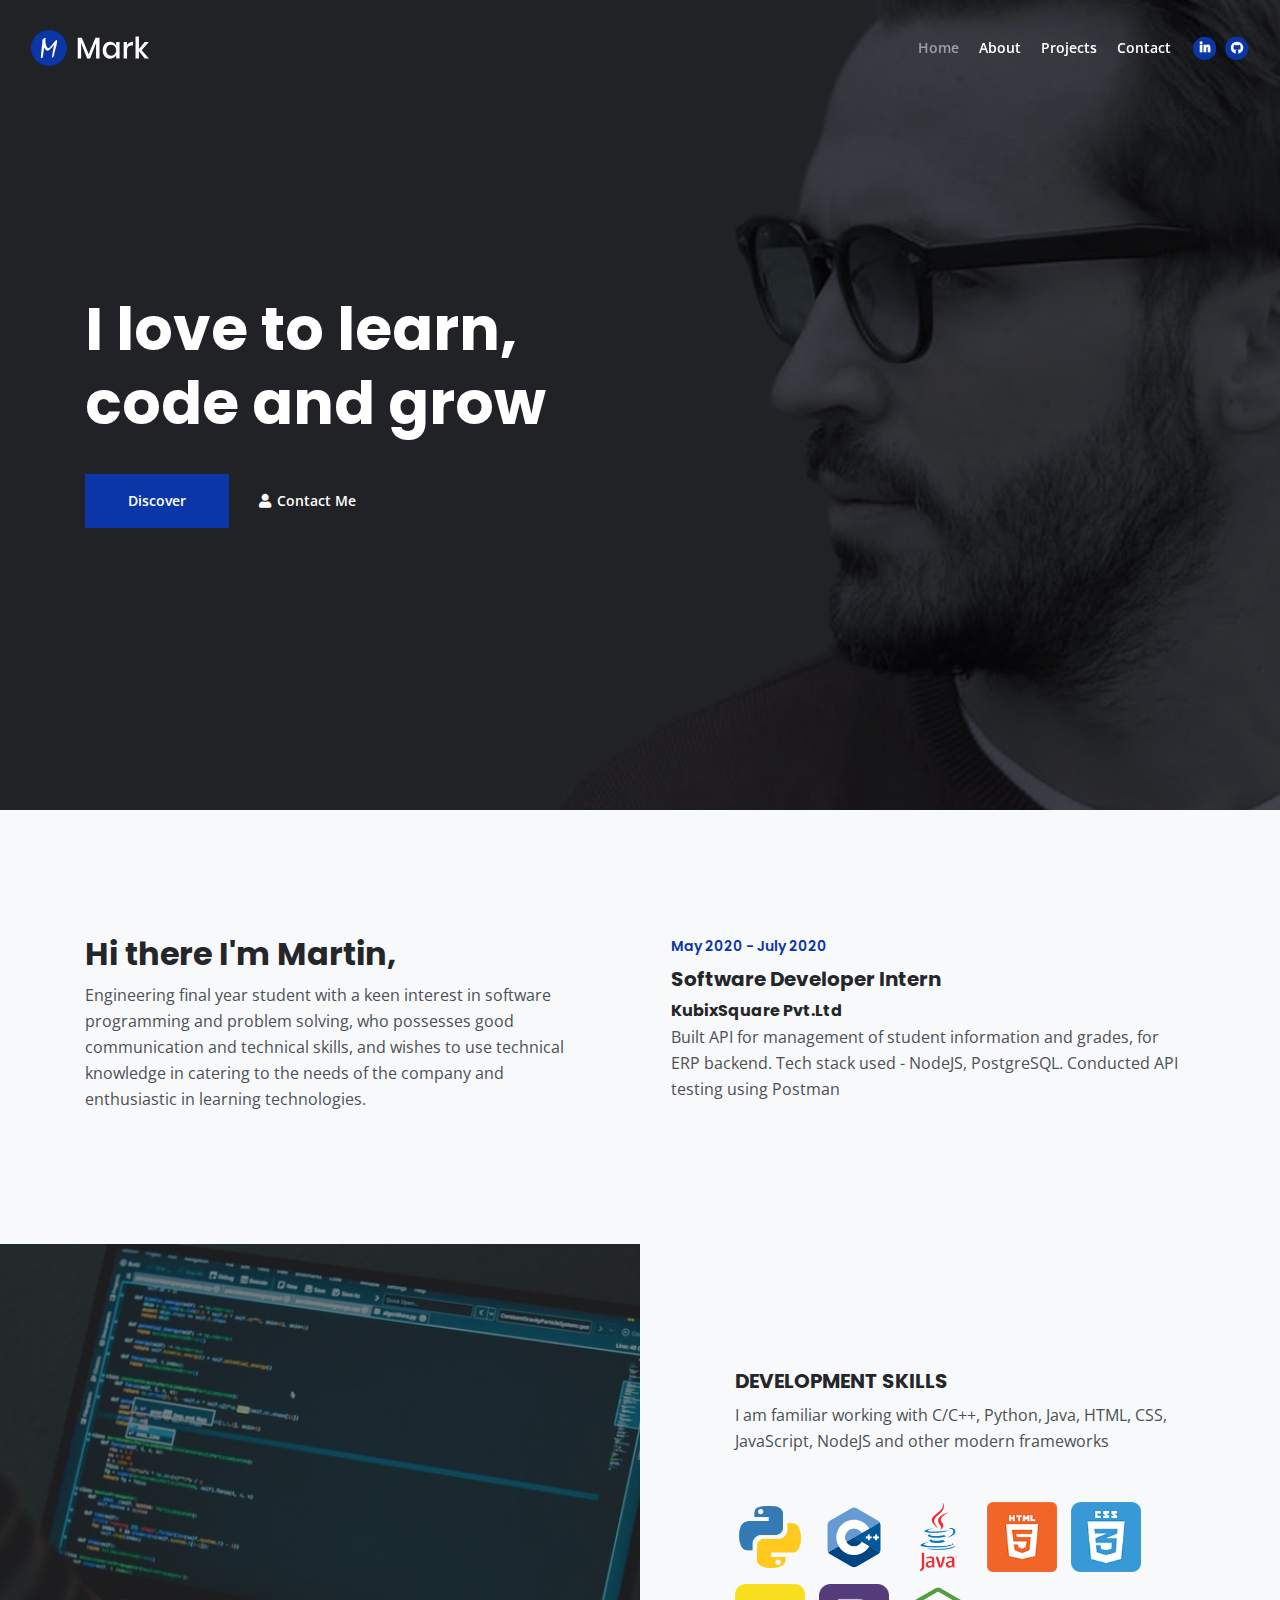
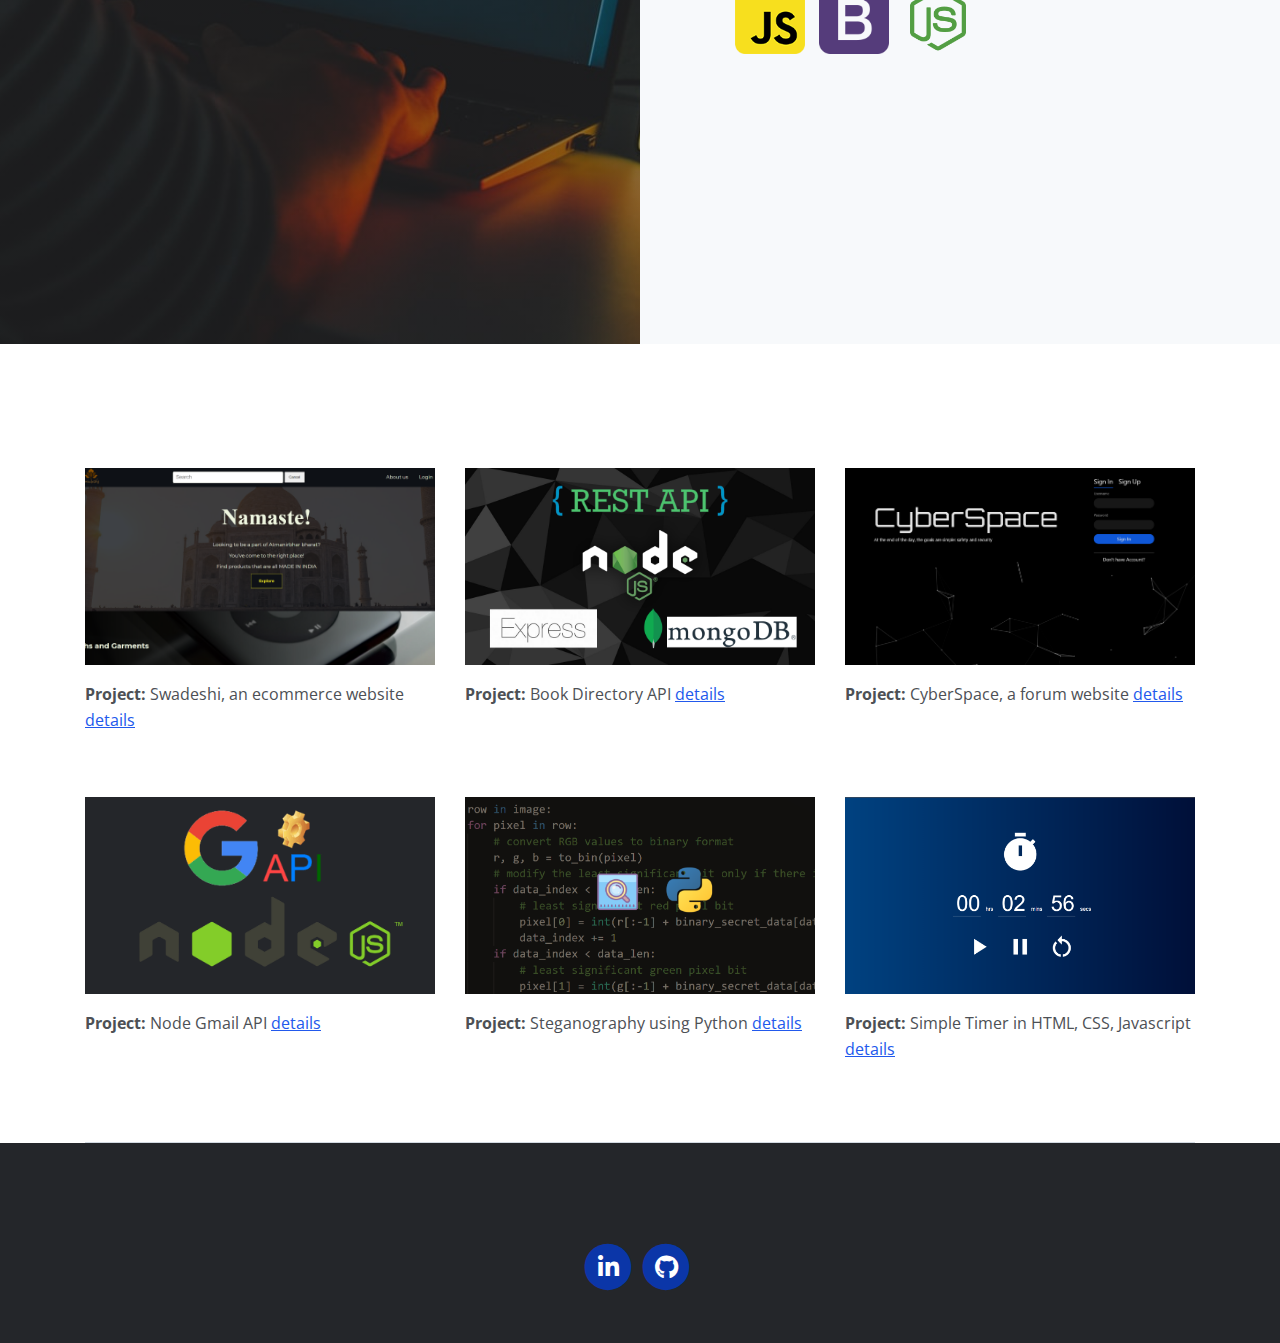
<file: index.html>
<!DOCTYPE html>
<html lang="en">
<head>
    <meta charset="utf-8">
    <meta name="viewport" content="width=device-width, initial-scale=1, shrink-to-fit=no">
    
    <!-- SEO Meta Tags -->
    <meta name="description" content="Your description">
    <meta name="author" content="Your name">

    <!-- OG Meta Tags to improve the way the post looks when you share the page on Facebook, Twitter, LinkedIn -->
	<meta property="og:site_name" content="" /> <!-- website name -->
	<meta property="og:site" content="" /> <!-- website link -->
	<meta property="og:title" content=""/> <!-- title shown in the actual shared post -->
	<meta property="og:description" content="" /> <!-- description shown in the actual shared post -->
	<meta property="og:image" content="" /> <!-- image link, make sure it's jpg -->
	<meta property="og:url" content="" /> <!-- where do you want your post to link to -->
	<meta name="twitter:card" content="summary_large_image"> <!-- to have large image post format in Twitter -->

    <!-- Webpage Title -->
    <title>Mark Webpage Title</title>
    
    <!-- Styles -->
    <link rel="preconnect" href="https://fonts.gstatic.com">
    <link href="https://fonts.googleapis.com/css2?family=Open+Sans:ital,wght@0,400;0,600;0,700;1,400&family=Poppins:wght@600&display=swap" rel="stylesheet">
    <link href="css/bootstrap.css" rel="stylesheet">
    <link href="css/fontawesome-all.css" rel="stylesheet">
	<link href="css/styles.css" rel="stylesheet">
	
	<!-- Favicon  -->
    <link rel="icon" href="images/favicon.png">
</head>
<body data-spy="scroll" data-target=".fixed-top">
    
    <!-- Navigation -->
    <nav class="navbar navbar-expand-lg fixed-top navbar-dark">
        <div class="container">
            
            <!-- Image Logo -->
            <a class="navbar-brand logo-image" href="index.html"><img src="images/logo.svg" alt="alternative"></a>  

            <!-- Text Logo - Use this if you don't have a graphic logo -->
            <!-- <a class="navbar-brand logo-text page-scroll" href="index.html">Mark</a> -->

            <button class="navbar-toggler p-0 border-0" type="button" data-toggle="offcanvas">
                <span class="navbar-toggler-icon"></span>
            </button>

            <div class="navbar-collapse offcanvas-collapse" id="navbarsExampleDefault">
                <ul class="navbar-nav ml-auto">
                    <li class="nav-item">
                        <a class="nav-link page-scroll" href="#header">Home <span class="sr-only">(current)</span></a>
                    </li>
                    <li class="nav-item">
                        <a class="nav-link page-scroll" href="#about">About</a>
                    </li>
                    <li class="nav-item">
                        <a class="nav-link page-scroll" href="#project">Projects</a>
                    </li>
                    <!-- <li class="nav-item dropdown">
                        <a class="nav-link dropdown-toggle" href="#" id="dropdown01" data-toggle="dropdown" aria-haspopup="true" aria-expanded="false">Drop</a>
                        <div class="dropdown-menu" aria-labelledby="dropdown01">
                            <a class="dropdown-item page-scroll" href="project.html">Project Details</a>
                            <div class="dropdown-divider"></div>
                            <a class="dropdown-item page-scroll" href="terms.html">Terms Conditions</a>
                            <div class="dropdown-divider"></div>
                            <a class="dropdown-item page-scroll" href="privacy.html">Privacy Policy</a>
                        </div>
                    </li> -->
                    <li class="nav-item">
                        <a class="nav-link page-scroll" href="#contact">Contact</a>
                    </li>
                </ul>
                <span class="nav-item social-icons">
                    <span class="fa-stack">
                        <a href="https://linkedin.com/in/martin-devasia-6228a41a3">
                            <i class="fas fa-circle fa-stack-2x"></i>
                            <i class="fab fa-linkedin-in fa-stack-1x"></i>
                        </a>
                    </span>
                    <span class="fa-stack">
                        <a href="https://github.com/mARTin-369">
                            <i class="fas fa-circle fa-stack-2x"></i>
                            <i class="fab fa-github fa-stack-1x"></i>
                        </a>
                    </span>
                </span>
            </div> <!-- end of navbar-collapse -->
        </div> <!-- end of container -->
    </nav> <!-- end of navbar -->
    <!-- end of navigation -->


    <!-- Header -->
    <header id="header" class="header">
        <div class="container">
            <div class="row">
                <div class="col-lg-6">
                    <div class="text-container">
                        <h1 class="h1-large">I love to learn, code and grow</h1>
                        <a class="btn-solid-lg page-scroll" href="#about">Discover</a>
                        <a class="btn-outline-lg page-scroll" href="#contact"><i class="fas fa-user"></i>Contact Me</a>
                    </div> <!-- end of text-container -->
                </div> <!-- end of col -->
            </div> <!-- end of row -->
        </div> <!-- end of container -->
    </header> <!-- end of header -->
    <!-- end of header -->


    <!-- About-->
    <div id="about" class="basic-1 bg-gray">
        <div class="container">
            <div class="row">
                <div class="col-lg-6">
                    <div class="text-container first">
                        <h2>Hi there I'm Martin,</h2>
                        <p>Engineering final year student with a keen interest in software programming and problem solving, who possesses good communication and technical skills, and wishes to use technical knowledge in catering to the needs of the company and enthusiastic in learning technologies.</p>
                    </div> <!-- end of text-container -->
                </div> <!-- end of col -->
                <div class="col-lg-6">
                    <div class="text-container second">
                        <div class="time">May 2020 - July 2020</div>
                        <h5>Software Developer Intern</h5>
                        <h6>KubixSquare Pvt.Ltd</h6>
                        <p>Built API for management of student information and grades, for ERP backend. Tech stack used - NodeJS, PostgreSQL. Conducted API testing using Postman</p>
                        <!-- <div class="time">2018 - 2019</div>
                        <h6>Lead Web Developer</h6>
                        <p>Beautiful project for a major digital agency</p> -->
                    </div> <!-- end of text-container -->
                </div> <!-- end of col -->
                
                <!-- <div class="col-lg-4">
                    <div class="text-container third">
                        <div class="time">2017 - 2018</div>
                        <h6>Senior Web Designer</h6>
                        <p>Inhouse web designer for ecommerce firm</p>
                        <div class="time">2016 - 2017</div>
                        <h6>Junior Web Designer</h6>
                        <p>Junior web designer for small web agency</p> -->
                    <!-- </div>  -->
                    <!-- end of text-container -->
                <!-- </div>  -->
                <!-- end of col -->

            </div> <!-- end of row -->
        </div> <!-- end of container -->
    </div> <!-- end of basic-1 -->
    <!-- end of about -->

    <!-- Details -->
	<div class="split">
		<div class="area-1">
		</div><!-- end of area-1 on same line and no space between comments to eliminate margin white space --><div class="area-2 bg-gray">
            <div class="container">    
                <div class="row">
                    <div class="col-lg-12">     
                        
                        <!-- Text Container -->
                        <div class="text-container">
                            <h5>DEVELOPMENT SKILLS</h5>
                            <p>I am familiar working with C/C++, Python, Java, HTML, CSS, JavaScript, NodeJS and other modern frameworks</p>
                            
                            <div class="icons-container">
                                <img src="images/details-icon-python.png" alt="alternative">
                                <img src="images/details-icon-cpp.png" alt="alternative">
                                <img src="images/details-icon-java.png" alt="alternative">
                                <img src="images/details-icon-html.png" alt="alternative">
                                <img src="images/details-icon-css.png" alt="alternative">
                                <img src="images/details-icon-javascript.png" alt="alternative">
                                <img src="images/details-icon-bootstrap.png" alt="alternative">
                                <img src="images/details-icon-node.png" alt="alternative">
                            </div> <!-- end of icons-container -->
                        </div> <!-- end of text-container -->
                        <!-- end of text container -->

                    </div> <!-- end of col -->
                </div> <!-- end of row -->
            </div> <!-- end of container -->
		</div> <!-- end of area-2 -->
    </div> <!-- end of split -->
    <!-- end of details -->

    <!-- Projects -->
    <div class="basic-3" id="project">
        <div class="container">
            <div class="row">
                <div class="col-lg-4">
                    <div class="text-container">
                        <div class="image-container">
                            <a href="project.html?project=swadeshi">
                                <img class="img-fluid" src="images/swadeshi1.PNG" alt="alternative">
                            </a>
                        </div> <!-- end of image-container -->
                        <p><strong>Project:</strong> Swadeshi, an ecommerce website <a class="blue" href="project.html?project=swadeshi">details</a></p>                    </div> <!-- end of text-container -->
                </div> <!-- end of col -->
                <div class="col-lg-4">
                    <div class="text-container">
                        <div class="image-container">
                            <a href="project.html?project=book-directory-api">
                                <img class="img-fluid" src="images/bookapi1.png" alt="alternative">
                            </a>
                        </div> <!-- end of image-container -->
                        <p><strong>Project:</strong> Book Directory API <a class="blue" href="project.html?project=book-directory-api">details</a></p>                    </div> <!-- end of text-container -->
                </div> <!-- end of col -->
                <div class="col-lg-4">
                    <div class="text-container">
                        <div class="image-container">
                            <a href="project.html?project=cyberspace">
                                <img class="img-fluid" src="images/cyberspace1.PNG" alt="alternative">
                            </a>
                        </div> <!-- end of image-container -->
                        <p><strong>Project:</strong> CyberSpace, a forum website <a class="blue" href="project.html?project=cyberspace">details</a></p>                    </div> <!-- end of text-container -->
                </div> <!-- end of col -->
            </div> <!-- end of row -->
            <div class="row">
                <div class="col-lg-4">
                    <div class="text-container">
                        <div class="image-container">
                            <a href="project.html?project=node-gmail-api">
                                <img class="img-fluid" src="images/nodegmail1.png" alt="alternative">
                            </a>
                        </div> <!-- end of image-container -->
                        <p><strong>Project:</strong> Node Gmail API <a class="blue" href="project.html?project=node-gmail-api">details</a></p>                    </div> <!-- end of text-container -->
                </div> <!-- end of col -->
                <div class="col-lg-4">
                    <div class="text-container">
                        <div class="image-container">
                            <a href="project.html?project=steganography">
                                <img class="img-fluid" src="images/steganography1.png" alt="alternative">
                            </a>
                        </div> <!-- end of image-container -->
                        <p><strong>Project:</strong> Steganography using Python <a class="blue" href="project.html?project=steganography">details</a></p>                    </div> <!-- end of text-container -->
                </div> <!-- end of col -->
                <div class="col-lg-4">
                    <div class="text-container">
                        <div class="image-container">
                            <a href="project.html?project=simple-timer">
                                <img class="img-fluid" src="images/tiimer1.PNG" alt="alternative">
                            </a>
                        </div> <!-- end of image-container -->
                        <p><strong>Project:</strong> Simple Timer in HTML, CSS, Javascript <a class="blue" href="project.html?project=simple-timer">details</a></p>
                    </div> <!-- end of text-container -->
                </div> <!-- end of col -->
            </div> <!-- end of row -->
        </div> <!-- end of container -->
    </div> <!-- end of basic-4 -->
    <!-- end of projects -->

    <!-- Section Divider -->
    <div class="container">
        <div class="row">
            <div class="col-lg-12">
                <hr class="section-divider">
            </div> <!-- end of col -->
        </div> <!-- end of row -->
    </div> <!-- end of container -->
    <!-- end of section divider -->


    <!-- Footer -->
    <div class="footer bg-gray" id="contact">
        <div class="container">
            <div class="row">
                <div class="col-lg-12">
                    <div class="social-container">
                        <span class="fa-stack">
                            <a href="https://linkedin.com/in/martin-devasia-6228a41a3">
                                <i class="fas fa-circle fa-stack-2x"></i>
                                <i class="fab fa-linkedin-in fa-stack-1x"></i>
                            </a>
                        </span>
                        <span class="fa-stack">
                            <a href="https://github.com/mARTin-369">
                                <i class="fas fa-circle fa-stack-2x"></i>
                                <i class="fab fa-github fa-stack-1x"></i>
                            </a>
                        </span>
                    </div> <!-- end of social-container -->
                </div> <!-- end of col -->
            </div> <!-- end of row -->
        </div> <!-- end of container -->
    </div> <!-- end of footer -->  
    <!-- end of footer -->


    <!-- Copyright -->
    <!-- <div class="copyright bg-gray">
        <div class="container">
            <div class="row">
                <div class="col-lg-12">
                    <p class="p-small">Copyright © <a class="no-line" href="#your-link">Martin Devasia</a></p>
                </div>
            </div>
        </div>

        <div class="container">
            <div class="row">
                <div class="col-lg-12">
                    <p class="p-small">Distributed By <a class="no-line" href="https://themewagon.com/">Themewagon</a></p>
                </div>
            </div>
        </div>
    </div> -->
    <!-- end of copyright -->
    
    	
    <!-- Scripts -->
    <script src="js/jquery.min.js"></script> <!-- jQuery for Bootstrap's JavaScript plugins -->
    <script src="js/bootstrap.min.js"></script> <!-- Bootstrap framework -->
    <script src="js/jquery.easing.min.js"></script> <!-- jQuery Easing for smooth scrolling between anchors -->
    <script src="js/scripts.js"></script> <!-- Custom scripts -->
</body>
</html>
</file>
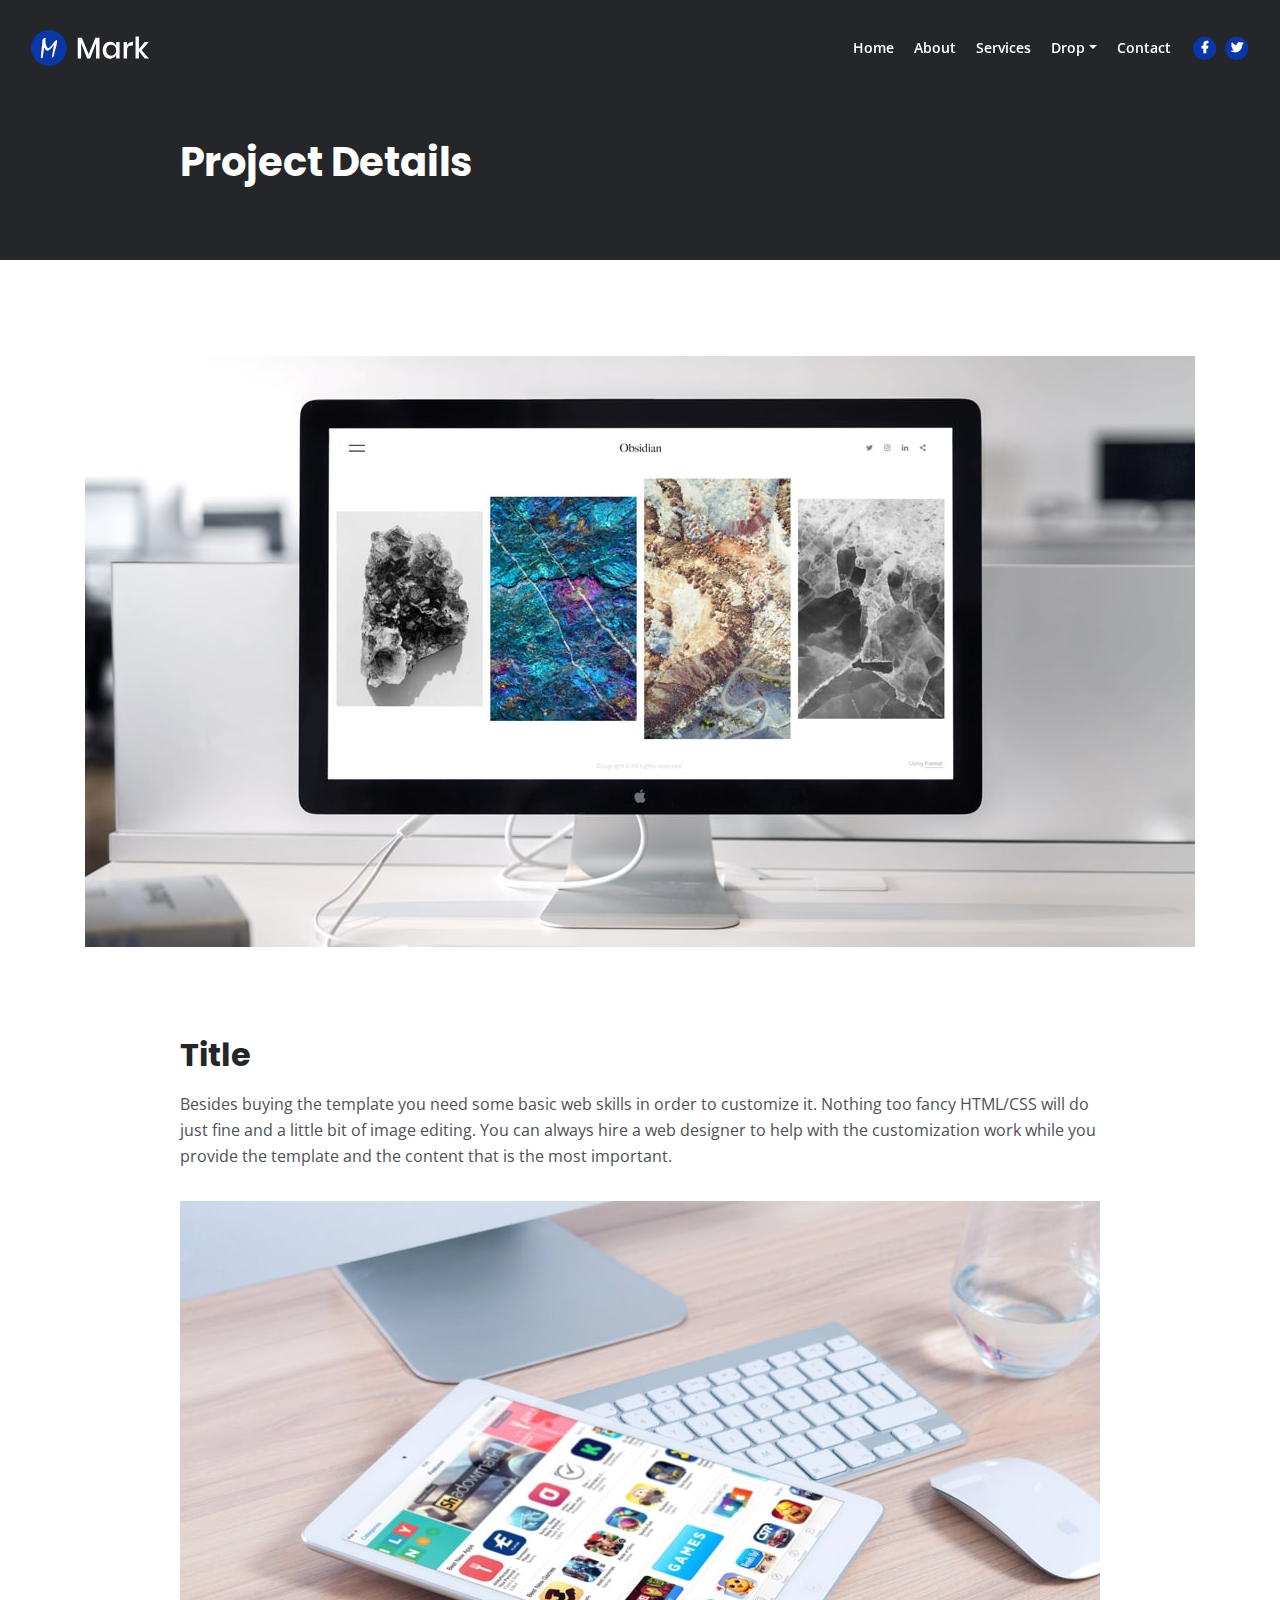
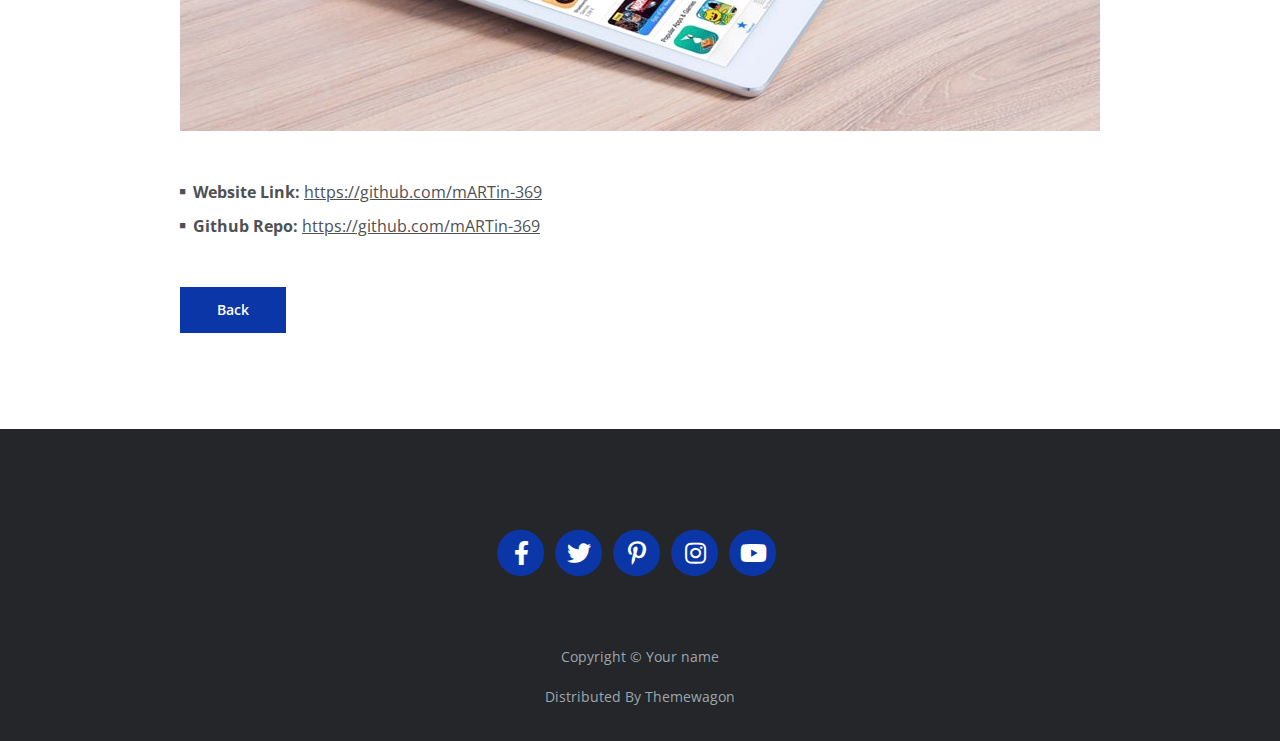
<file: project.html>
<!DOCTYPE html>
<html lang="en">
<head>
    <meta charset="utf-8">
    <meta name="viewport" content="width=device-width, initial-scale=1, shrink-to-fit=no">
    
    <!-- SEO Meta Tags -->
    <meta name="description" content="Your description">
    <meta name="author" content="Your name">

    <!-- OG Meta Tags to improve the way the post looks when you share the page on Facebook, Twitter, LinkedIn -->
	<meta property="og:site_name" content="" /> <!-- website name -->
	<meta property="og:site" content="" /> <!-- website link -->
	<meta property="og:title" content=""/> <!-- title shown in the actual shared post -->
	<meta property="og:description" content="" /> <!-- description shown in the actual shared post -->
	<meta property="og:image" content="" /> <!-- image link, make sure it's jpg -->
	<meta property="og:url" content="" /> <!-- where do you want your post to link to -->
	<meta name="twitter:card" content="summary_large_image"> <!-- to have large image post format in Twitter -->

    <!-- Webpage Title -->
    <title>Project Details - Mark</title>
    
    <!-- Styles -->
    <link rel="preconnect" href="https://fonts.gstatic.com">
    <link href="https://fonts.googleapis.com/css2?family=Open+Sans:ital,wght@0,400;0,600;0,700;1,400&family=Poppins:wght@600&display=swap" rel="stylesheet">
    <link href="css/bootstrap.css" rel="stylesheet">
    <link href="css/fontawesome-all.css" rel="stylesheet">
	<link href="css/styles.css" rel="stylesheet">
	
	<!-- Favicon  -->
    <link rel="icon" href="images/favicon.png">
</head>
<body data-spy="scroll" data-target=".fixed-top">
    
    <!-- Navigation -->
    <nav class="navbar navbar-expand-lg fixed-top navbar-dark">
        <div class="container">
            
            <!-- Image Logo -->
            <a class="navbar-brand logo-image" href="index.html"><img src="images/logo.svg" alt="alternative"></a>  

            <!-- Text Logo - Use this if you don't have a graphic logo -->
            <!-- <a class="navbar-brand logo-text page-scroll" href="index.html">Mark</a> -->

            <button class="navbar-toggler p-0 border-0" type="button" data-toggle="offcanvas">
                <span class="navbar-toggler-icon"></span>
            </button>

            <div class="navbar-collapse offcanvas-collapse" id="navbarsExampleDefault">
                <ul class="navbar-nav ml-auto">
                    <li class="nav-item">
                        <a class="nav-link page-scroll" href="index.html#header">Home <span class="sr-only">(current)</span></a>
                    </li>
                    <li class="nav-item">
                        <a class="nav-link page-scroll" href="index.html#about">About</a>
                    </li>
                    <li class="nav-item">
                        <a class="nav-link page-scroll" href="index.html#services">Services</a>
                    </li>
                    <li class="nav-item dropdown">
                        <a class="nav-link dropdown-toggle" href="#" id="dropdown01" data-toggle="dropdown" aria-haspopup="true" aria-expanded="false">Drop</a>
                        <div class="dropdown-menu" aria-labelledby="dropdown01">
                            <a class="dropdown-item page-scroll" href="project.html">Project Details</a>
                            <div class="dropdown-divider"></div>
                            <a class="dropdown-item page-scroll" href="terms.html">Terms Conditions</a>
                            <div class="dropdown-divider"></div>
                            <a class="dropdown-item page-scroll" href="privacy.html">Privacy Policy</a>
                        </div>
                    </li>
                    <li class="nav-item">
                        <a class="nav-link page-scroll" href="index.html#contact">Contact</a>
                    </li>
                </ul>
                <span class="nav-item social-icons">
                    <span class="fa-stack">
                        <a href="#your-link">
                            <i class="fas fa-circle fa-stack-2x"></i>
                            <i class="fab fa-facebook-f fa-stack-1x"></i>
                        </a>
                    </span>
                    <span class="fa-stack">
                        <a href="#your-link">
                            <i class="fas fa-circle fa-stack-2x"></i>
                            <i class="fab fa-twitter fa-stack-1x"></i>
                        </a>
                    </span>
                </span>
            </div> <!-- end of navbar-collapse -->
        </div> <!-- end of container -->
    </nav> <!-- end of navbar -->
    <!-- end of navigation -->


    <!-- Header -->
    <header class="ex-header">
        <div class="container">
            <div class="row">
                <div class="col-xl-10 offset-xl-1">
                    <h1>Project Details</h1>
                </div> <!-- end of col -->
            </div> <!-- end of row -->
        </div> <!-- end of container -->
    </header> <!-- end of ex-header -->
    <!-- end of header -->


    <!-- Basic -->
    <div class="ex-basic-1 pt-5 pb-5">
        <div class="container">
            <div class="row">
                <div class="col-lg-12">
                    <img class="img-fluid mt-5 mb-3" id="image1" src="images/project-details-large.jpg" alt="alternative">
                </div> <!-- end of col -->
            </div> <!-- end of row -->
        </div> <!-- end of container -->
    </div> <!-- end of ex-basic-1 -->
    <!-- end of basic -->


    <!-- Basic -->
    <div class="ex-basic-1 pt-4">
        <div class="container">
            <div class="row">
                <div class="col-xl-10 offset-xl-1">
                    <h2 class="mb-3" id="title">Title</h2>
                    <p id="description">Besides buying the template you need some basic web skills in order to customize it. Nothing too fancy HTML/CSS will do just fine and a little bit of image editing. You can always hire a web designer to help with the customization work while you provide the template and the content that is the most important.</p>
                </div> <!-- end of col -->
            </div> <!-- end of row -->
        </div> <!-- end of container -->
    </div> <!-- end of ex-basic-1 -->
    <!-- end of basic -->

    <!-- Basic -->
    <div class="ex-basic-1 pt-3 pb-5">
        <div class="container">
            <div class="row">
                <div class="col-xl-10 offset-xl-1">
                    <img class="img-fluid mb-5" id="image2" src="images/project-details-small.jpg" alt="alternative">
                    <ul class="list-unstyled li-space-lg mb-5" id="links">
                        <li class="media">
                            <i class="fas fa-square"></i>
                            <div class="media-body"><strong>Website Link:</strong> <a href="https://github.com/mARTin-369" id="web-link">https://github.com/mARTin-369</a></div>
                        </li>
                        <li class="media">
                            <i class="fas fa-square"></i>
                            <div class="media-body"><strong>Github Repo:</strong> <a href="https://github.com/mARTin-369" id="github-repo">https://github.com/mARTin-369</a></div>
                        </li>
                    </ul>

                    <a class="btn-solid-reg mb-5" href="index.html">Back</a>
                </div> <!-- end of col -->
            </div> <!-- end of row -->
        </div> <!-- end of container -->
    </div> <!-- end of ex-basic-1 -->
    <!-- end of basic -->


    <!-- Footer -->
    <div class="footer bg-gray">
        <div class="container">
            <div class="row">
                <div class="col-lg-12">
                    <div class="social-container">
                        <span class="fa-stack">
                            <a href="#your-link">
                                <i class="fas fa-circle fa-stack-2x"></i>
                                <i class="fab fa-facebook-f fa-stack-1x"></i>
                            </a>
                        </span>
                        <span class="fa-stack">
                            <a href="#your-link">
                                <i class="fas fa-circle fa-stack-2x"></i>
                                <i class="fab fa-twitter fa-stack-1x"></i>
                            </a>
                        </span>
                        <span class="fa-stack">
                            <a href="#your-link">
                                <i class="fas fa-circle fa-stack-2x"></i>
                                <i class="fab fa-pinterest-p fa-stack-1x"></i>
                            </a>
                        </span>
                        <span class="fa-stack">
                            <a href="#your-link">
                                <i class="fas fa-circle fa-stack-2x"></i>
                                <i class="fab fa-instagram fa-stack-1x"></i>
                            </a>
                        </span>
                        <span class="fa-stack">
                            <a href="#your-link">
                                <i class="fas fa-circle fa-stack-2x"></i>
                                <i class="fab fa-youtube fa-stack-1x"></i>
                            </a>
                        </span>
                    </div> <!-- end of social-container -->
                </div> <!-- end of col -->
            </div> <!-- end of row -->
        </div> <!-- end of container -->
    </div> <!-- end of footer -->  
    <!-- end of footer -->


    <!-- Copyright -->
    <div class="copyright bg-gray">
        <div class="container">
            <div class="row">
                <div class="col-lg-12">
                    <p class="p-small">Copyright © <a class="no-line" href="#your-link">Your name</a></p>
                </div> <!-- end of col -->
            </div> <!-- enf of row -->
        </div> <!-- end of container -->


        <div class="container">
            <div class="row">
                <div class="col-lg-12">
                    <p class="p-small">Distributed By <a class="no-line" href="https://themewagon.com/">Themewagon</a></p>
                </div> <!-- end of col -->
            </div> <!-- enf of row -->
        </div> <!-- end of container -->
    </div> <!-- end of copyright --> 
    <!-- end of copyright -->
    
    	
    <!-- Scripts -->
    <script src="js/jquery.min.js"></script> <!-- jQuery for Bootstrap's JavaScript plugins -->
    <script src="js/bootstrap.min.js"></script> <!-- Bootstrap framework -->
    <script src="js/jquery.easing.min.js"></script> <!-- jQuery Easing for smooth scrolling between anchors -->
    <script src="js/scripts.js"></script> <!-- Custom scripts -->
    <script src="js/project.js"></script>
</body>
</html>
</file>
<file: css/styles.css>
/* Description: Master CSS file */

/*****************************************
Table Of Contents:
- General Styles
- Navigation
- Header
- About
- Services
- Details
- Projects
- Works
- Testimonials
- Questions
- Contact
- Footer 
- Copyright
- Back To Top Button
- Extra Pages
- Media Queries
******************************************/

/*****************************************
Colors:
- Backgrounds, navbar - black #24262a
- Backgrounds - light gray #f7f9fb
- Buttons, icons - blue #0b36a8
- Headings text - black #24262a
- Body text - dark gray #4d5055
******************************************/


/**************************/
/*     General Styles     */
/**************************/
body,
html {
    width: 100%;
	height: 100%;
}

body, p {
	color: #4d5055; 
	font: 400 1rem/1.625rem "Open Sans", sans-serif;
}

h1 {
	color: #24262a;
	font-weight: 700;
	font-size: 2.5rem;
	line-height: 3.25rem;
	font-family: "Poppins"
}

h2 {
	color: #24262a;
	font-weight: 700;
	font-size: 2rem;
	line-height: 2.5rem;
	font-family: "Poppins"
}

h3 {
	color: #24262a;
	font-weight: 700;
	font-size: 1.75rem;
	line-height: 2.25rem;
	font-family: "Poppins"
}

h4 {
	color: #24262a;
	font-weight: 700;
	font-size: 1.5rem;
	line-height: 2rem;
	font-family: "Poppins"
}

h5 {
	color: #24262a;
	font-weight: 700;
	font-size: 1.25rem;
	line-height: 1.625rem;
	font-family: "Poppins"
}

h6 {
	color: #24262a;
	font-weight: 700;
	font-size: 1rem;
	line-height: 1.375rem;
	font-family: "Poppins"
}

.p-large {
	font-size: 1.125rem;
	line-height: 1.75rem;
}

.p-small {
	font-size: 0.875rem;
	line-height: 1.5rem;
}

.testimonial-text {
	font-style: italic;
}

.testimonial-author {
	font-weight: 700;
	font-size: 1rem;
	line-height: 1.5rem;
}

.li-space-lg li {
	margin-bottom: 0.5rem;
}

a {
	color: #4d5055;
	text-decoration: underline;
}

a:hover {
	color: #4d5055;
	text-decoration: underline;
}

.no-line {
	text-decoration: none;
}

.no-line:hover {
	text-decoration: none;
}

.blue {
	color: #2259ec;
}

.bg-gray {
	background-color: #f7f9fb;
}

.section-divider {
	display: block;
	height: 1px;
	margin: 0;
	border: none;
	background-color: #d3dae2;
}

.btn-solid-reg {
	display: inline-block;
	padding: 1.375rem 2.25rem 1.375rem 2.25rem;
	border: 1px solid #0b36a8;
	background-color: #0b36a8;
	color: #ffffff;
	font-weight: 600;
	font-size: 0.875rem;
	line-height: 0;
	text-decoration: none;
	transition: all 0.2s;
}

.btn-solid-reg:hover {
	background-color: transparent;
	color: #0b36a8; /* needs to stay here because of the color property of a tag */
	text-decoration: none;
}

.btn-solid-lg {
	display: inline-block;
	padding: 1.625rem 2.625rem 1.625rem 2.625rem;
	border: 1px solid #0b36a8;
	background-color: #0b36a8;
	color: #ffffff;
	font-weight: 600;
	font-size: 0.875rem;
	line-height: 0;
	text-decoration: none;
	transition: all 0.2s;
}

.btn-solid-lg:hover {
	background-color: transparent;
	color: #0b36a8; /* needs to stay here because of the color property of a tag */
	text-decoration: none;
}

.btn-outline-reg {
	display: inline-block;
	padding: 1.375rem 2.25rem 1.375rem 2.25rem;
	border: 1px solid #24262a;
	background-color: transparent;
	color: #24262a;
	font-weight: 600;
	font-size: 0.875rem;
	line-height: 0;
	text-decoration: none;
	transition: all 0.2s;
}

.btn-outline-reg:hover {
	background-color: #24262a;
	color: #ffffff;
	text-decoration: none;
}

.btn-outline-lg {
	display: inline-block;
	padding: 1.625rem 2.625rem 1.625rem 2.625rem;
	border: 1px solid #24262a;
	background-color: transparent;
	color: #24262a;
	font-weight: 600;
	font-size: 0.875rem;
	line-height: 0;
	text-decoration: none;
	transition: all 0.2s;
}

.btn-outline-lg:hover {
	background-color: #24262a;
	color: #ffffff;
	text-decoration: none;
}

.btn-outline-sm {
	display: inline-block;
	padding: 1rem 1.5rem 1rem 1.5rem;
	border: 1px solid #24262a;
	background-color: transparent;
	color: #24262a;
	font-weight: 600;
	font-size: 0.875rem;
	line-height: 0;
	text-decoration: none;
	transition: all 0.2s;
}

.btn-outline-sm:hover {
	background-color: #24262a;
	color: #ffffff;
	text-decoration: none;
}

.form-group {
	position: relative;
	margin-bottom: 1.25rem;
}

.label-control {
	position: absolute;
	top: 0.875rem;
	left: 1.5rem;
	color: #7d838a;
	opacity: 1;
	font-size: 0.875rem;
	line-height: 1.375rem;
	cursor: text;
	transition: all 0.2s ease;
}

.form-control-input:focus + .label-control,
.form-control-input.notEmpty + .label-control,
.form-control-textarea:focus + .label-control,
.form-control-textarea.notEmpty + .label-control {
	top: 0.125rem;
	color: #4d5055;
	opacity: 1;
	font-size: 0.75rem;
	font-weight: 700;
}

.form-control-input,
.form-control-select {
	display: block; /* needed for proper display of the label in Firefox, IE, Edge */
	width: 100%;
	padding-top: 1.125rem;
	padding-bottom: 0.125rem;
	padding-left: 1.5rem;
	border: 1px solid #cbcbd1;
	background-color: #ffffff;
	color: #4d5055;
	font-size: 0.875rem;
	line-height: 1.875rem;
	transition: all 0.2s;
	-webkit-appearance: none; /* removes inner shadow on form inputs on ios safari */
}

.form-control-select {
	padding-top: 0.5rem;
	padding-bottom: 0.5rem;
	height: 3.25rem;
	color: #7d838a;
}

select {
    /* you should keep these first rules in place to maintain cross-browser behavior */
    -webkit-appearance: none;
	-moz-appearance: none;
	-ms-appearance: none;
    -o-appearance: none;
    appearance: none;
    background-image: url('../images/down-arrow.png');
    background-position: 96% 50%;
    background-repeat: no-repeat;
    outline: none;
}

.form-control-textarea {
	display: block; /* used to eliminate a bottom gap difference between Chrome and IE/FF */
	width: 100%;
	height: 14rem; /* used instead of html rows to normalize height between Chrome and IE/FF */
	padding-top: 1.5rem;
	padding-left: 1.3125rem;
	border: 1px solid #cbcbd1;
	background-color: #ffffff;
	color: #4d5055;
	font-size: 0.875rem;
	line-height: 1.5rem;
	transition: all 0.2s;
}

.form-control-input:focus,
.form-control-select:focus,
.form-control-textarea:focus {
	border: 1px solid #a1a1a1;
	outline: none; /* Removes blue border on focus */
}

.form-control-input:hover,
.form-control-select:hover,
.form-control-textarea:hover {
	border: 1px solid #a1a1a1;
}

.checkbox {
	font-size: 0.75rem;
	line-height: 1.25rem;
}

input[type='checkbox'] {
	vertical-align: -10%;
	margin-right: 0.5rem;
}

.form-control-submit-button {
	display: inline-block;
	width: 100%;
	height: 3.25rem;
	border: 1px solid #0b36a8;
	border-radius: 32px;
	background-color: #0b36a8;
	color: #ffffff;
	font-weight: 600;
	font-size: 0.875rem;
	line-height: 0;
	cursor: pointer;
	transition: all 0.2s;
}

.form-control-submit-button:hover {
	border: 1px solid #24262a;
	background-color: transparent;
	color: #24262a;
}


/**********************/
/*     Navigation     */
/**********************/
.navbar {
	background-color: #24262a;
	font-weight: 600;
	font-size: 0.875rem;
	line-height: 0.875rem;
	box-shadow: 0 1px 6px 0 rgba(0, 0, 0, 0.025);
}

.navbar .navbar-brand {
	padding-top: 0.125rem;
	padding-bottom: 0.125rem;
}

.navbar .logo-image img {
    width: 118px;
	height: 36px;
}

.navbar .logo-text {
	color: #ffffff;
	font-weight: 700;
	font-size: 1.875rem;
	line-height: 1rem;
	text-decoration: none;
}

.offcanvas-collapse {
	position: fixed;
	top: 3.25rem; /* adjusts the height between the top of the page and the offcanvas menu */
	bottom: 0;
	left: 100%;
	width: 100%;
	padding-right: 1rem;
	padding-left: 1rem;
	overflow-y: auto;
	visibility: hidden;
	background-color: #24262a;
	transition: visibility .3s ease-in-out, -webkit-transform .3s ease-in-out;
	transition: transform .3s ease-in-out, visibility .3s ease-in-out;
	transition: transform .3s ease-in-out, visibility .3s ease-in-out, -webkit-transform .3s ease-in-out;
}

.offcanvas-collapse.open {
	visibility: visible;
	-webkit-transform: translateX(-100%);
	transform: translateX(-100%);
}

.navbar .navbar-nav {
	margin-top: 0.75rem;
	margin-bottom: 0.5rem;
}

.navbar .nav-item .nav-link {
	padding-top: 0.625rem;
	padding-bottom: 0.625rem;
	color: #ffffff;
	text-decoration: none;
	transition: all 0.2s ease;
}

.navbar .nav-item.dropdown.show .nav-link,
.navbar .nav-item .nav-link:hover,
.navbar .nav-item .nav-link.active {
	color: #9c9ead;
}

/* Dropdown Menu */
.navbar .dropdown .dropdown-menu {
	animation: fadeDropdown 0.2s; /* required for the fade animation */
}

@keyframes fadeDropdown {
    0% {
        opacity: 0;
    }

    100% {
        opacity: 1;
	}
}

.navbar .dropdown-menu {
	margin-top: 0.5rem;
	margin-bottom: 0.5rem;
	border: none;
	background-color: #24262a;
}

.navbar .dropdown-item {
	padding-top: 0.5rem;
	padding-bottom: 0.5rem;
	color: #ffffff;
	font-weight: 600;
	font-size: 0.875rem;
	line-height: 0.875rem;
	text-decoration: none;
}

.navbar .dropdown-item:hover {
	background-color: #24262a;
	color: #9c9ead;
}

.navbar .dropdown-divider {
	width: 100%;
	height: 1px;
	margin: 0.5rem auto 0.5rem auto;
	border: none;
	background-color: #505050;
}
/* end of dropdown menu */

.navbar .fa-stack {
	width: 2em;
	margin-right: 0.25rem;
	font-size: 0.75rem;
}

.navbar .fa-stack-2x {
	color: #0b36a8;
	transition: all 0.2s ease;
}

.navbar .fa-stack-1x {
	color: #ffffff;
	transition: all 0.2s ease;
}

.navbar .fa-stack:hover .fa-stack-2x {
	color: #ffffff;
}

.navbar .fa-stack:hover .fa-stack-1x {
	color: #0b36a8;
}

.navbar .navbar-toggler {
	padding: 0;
	border: none;
	font-size: 1.25rem;
}


/******************/
/*     Header     */
/******************/
.header {
	padding-top: 7rem;
	padding-bottom: 5.5rem;
	background: linear-gradient(rgba(0, 0, 0, 0.1), rgba(0, 0, 0, 0.1)), url('../images/header-background.jpg') center center no-repeat;
	background-size: cover;
	text-align: center;
}

.header .h1-large {
	margin-bottom: 1.75rem;
	color: #ffffff;
}

.header .btn-solid-lg:hover {
	border: 1px solid #ffffff;
	color: #ffffff;
}

.header .btn-outline-lg {
	padding: 1.625rem 1.625rem 1.625rem 1.625rem;
	border: none;
	color: #ffffff;
}

.header .btn-outline-lg:hover {
	background: transparent;
	color: #9c9ead;
	text-decoration: none;
}

.header .btn-outline-lg .fas {
	margin-right: 0.375rem;
}


/*****************/
/*     About     */
/*****************/
.basic-1 {
	padding-top: 7.75rem;
	padding-bottom: 5.25rem;
}

.basic-1 .text-container {
	margin-bottom: 3rem;
}

.basic-1 .time {
	margin-bottom: 0.5rem;
	color: #0b36a8;
	font-weight: 600;
	font-size: 0.875rem;
	line-height: 1.5rem;
	font-family: "Poppins";
}

.basic-1 h6 {
	margin-bottom: 0.125rem;
}


/********************/
/*     Services     */
/********************/
.basic-2 {
	padding-top: 7.75rem;
	padding-bottom: 5.25rem;
}

.basic-2 .h2-heading {
	margin-bottom: 0.75rem;
	text-align: center;
}

.basic-2 .p-heading {
	margin-bottom: 4rem;
	text-align: center;
}

.basic-2 .text-box {
	margin-bottom: 3rem;
	padding: 3.5rem 1rem 2.125rem 1rem;
	border: 1px solid #cfd7de;
}

.basic-2 .fas,
.basic-2 .far {
	margin-bottom: 1.75rem;
	color: #0b36a8;
	font-size: 3.5rem;
}

.basic-2 h4 {
	letter-spacing: 1px;
}


/*******************/
/*     Details     */
/*******************/
.split .area-1 {
	height: 430px;
	background: linear-gradient(to bottom right, rgba(25, 26, 29, 0.5), rgba(25, 26, 29, 0.5)), url('../images/details-background.jpeg') center center no-repeat;
	background-size: cover;
}

.split .area-2 {
	padding-top: 7.75rem;
	padding-bottom: 7.75rem;
}

.split p {
	margin-bottom: 2.25rem;
}

.split .icons-container {
	margin-top: 3rem;
}

.split .icons-container img {
	width: 70px;
	margin-right: 0.625rem;
	margin-bottom: 0.75rem;
}


/********************/
/*     Projects     */
/********************/
.basic-3 {
	padding-top: 7.75rem;
	padding-bottom: 1rem;
}

.basic-3 .h2-heading {
	margin-bottom: 0.75rem;
	text-align: center;
}

.basic-3 .p-heading {
	margin-bottom: 4rem;
	text-align: center;
}

.basic-3 .text-container {
	margin-bottom: 4rem;
}

.basic-3 .image-container {
	margin-bottom: 1rem;
	background-color: #24262a;
}

/* Hover Animation */
.basic-3 .image-container {
	overflow: hidden;
	margin-right: auto;
	margin-left: auto;
}

.basic-3 .image-container img {
	margin: 0;
	transition: all 0.2s;
}

.basic-3 .image-container:hover img {
	-moz-transform: scale(1.1);
	-webkit-transform: scale(1.1);
	transform: scale(1.1);
} 
/* end of hover animation */


/*****************/
/*     Works     */
/*****************/
.basic-4 {
	padding-bottom: 1rem;
}

.basic-4 .text-container {
	margin-bottom: 4rem;
}

.basic-4 .image-container {
	margin-bottom: 1rem;
}

/* Hover Animation */
.basic-4 .image-container {
	overflow: hidden;
	margin-right: auto;
	margin-left: auto;
}

.basic-4 .image-container img {
	margin: 0;
	transition: all 0.2s;
}

.basic-4 .image-container:hover img {
	-moz-transform: scale(1.15);
	-webkit-transform: scale(1.15);
	transform: scale(1.15);
} 
/* end of hover animation */


/************************/
/*     Testimonials     */
/************************/
.cards-1 {
	padding-top: 3rem;
	padding-bottom: 3.875rem;
}

.cards-1 .h2-heading {
	margin-bottom: 3rem;
	text-align: center;
}

.cards-1 .card {
	margin-bottom: 4rem;
	border: none;
}

.cards-1 .card-body {
	padding: 0;
	text-align: center;
}

.cards-1 .testimonial-text {
	margin-bottom: 1.625rem;
}

.cards-1 img {
	display: inline-block;
	width: 60px;
	margin-bottom: 0.875rem;
	border-radius: 50%;
}

.cards-1 .text {
	margin-top: 0.375rem;
}

.cards-1 .testimonial-author {
	color: #24262a;
}

.cards-1 .testimonial-author,
.cards-1 .occupation {
	font-size: 0.875rem;
	line-height: 1.375rem;
}


/*********************/
/*     Questions     */
/*********************/
.accordion-1 {
	padding-top: 7.75rem;
	padding-bottom: 6.75rem;
}

.accordion-1 .h2-heading {
	margin-bottom: 2.5rem;
	text-align: center;
}

.accordion-1 .card {
	margin-bottom: 1.75rem;
	border: none;
}

.accordion-1 .card-header {
	padding: 0;
	border: none;
	background-color: transparent;
}

.accordion-1 .card button {
	padding: 0;
	color: #24262a;
	font-weight: 600;
	font-size: 1.125rem;
	line-height: 1.75rem;
	font-family: 'Poppins';
}

.accordion-1 .card button:hover {
	text-decoration: none;
}

.accordion-1 .card button:before {
	float: left;
	margin-right: 0.625rem;
	font-family: 'Font Awesome 5 Free';
	font-weight: 900;
	content: "\f078";
	transition: all 0.2s;
}

.accordion-1 .card button.collapsed:before {
	-webkit-transform: rotate(180deg);
	-moz-transform: rotate(180deg);
	transform: rotate(180deg);
} 

.accordion-1 .card-body {
	padding: 0.75rem 1.5rem 0.5rem 1.5rem;
}


/*******************/
/*     Contact     */
/*******************/
.form-1 {
	padding-top: 7.75rem;
	padding-bottom: 7rem;
	text-align: center;
}

.form-1 .h2-heading {
	margin-bottom: 0.75rem;
	text-align: center;
}

.form-1 .p-heading {
	margin-bottom: 4rem;
}


/******************/
/*     Footer     */
/******************/
.footer {
	padding-top: 6.25rem;
	padding-bottom: 2rem;
	background-color: #24262a;
	text-align: center;
}

.footer a {
	text-decoration: none;
}

.footer .fa-stack {
	width: 2em;
	margin-bottom: 1.25rem;
	margin-right: 0.375rem;
	font-size: 1.5rem;
}

.footer .fa-stack .fa-stack-1x {
    color: #ffffff;
	transition: all 0.2s ease;
}

.footer .fa-stack .fa-stack-2x {
	color: #0b36a8;
	transition: all 0.2s ease;
}

.footer .fa-stack:hover .fa-stack-1x {
	color: #0b36a8;
}

.footer .fa-stack:hover .fa-stack-2x {
    color: #ffffff;
}


/*********************/
/*     Copyright     */
/*********************/
.copyright {
	padding-top: 1rem;
	padding-bottom: 1rem;
	background-color: #24262a;
	text-align: center;
}

.copyright .p-small {
	color: #9da6ac;
	text-align: center;
}

.copyright a {
	color: #9da6ac;
}


/******************************/
/*     Back To Top Button     */
/******************************/
a.back-to-top {
	position: fixed;
	z-index: 999;
	right: 12px;
	bottom: 12px;
	display: none;
	width: 42px;
	height: 42px;
	border-radius: 30px;
	background: #3a424d url("../images/up-arrow.png") no-repeat center 47%;
	background-size: 18px 18px;
	text-indent: -9999px;
}

a:hover.back-to-top {
	background-color: #0b36a8;
}


/***********************/
/*     Extra Pages     */
/***********************/
.ex-header {
	padding-top: 8.5rem;
	padding-bottom: 4rem;
	background-color: #24262a;
}

.ex-header h1 {
	color: #ffffff;
}

.ex-basic-1 .list-unstyled .fas {
	font-size: 0.375rem;
	line-height: 1.625rem;
}

.ex-basic-1 .list-unstyled .media-body {
	margin-left: 0.5rem;
}

.ex-basic-1 .text-box {
	padding: 1.25rem 1.25rem 0.5rem 1.25rem;
	background-color: #f7f9fb;
}

.ex-cards-1 .card {
	border: none;
	background-color: transparent;
}

.ex-cards-1 .card .fa-stack {
	width: 2em;
	font-size: 1.125rem;
}

.ex-cards-1 .card .fa-stack-2x {
	color: #0b36a8;
}

.ex-cards-1 .card .fa-stack-1x {
	color: #ffffff;
	font-weight: 700;
	line-height: 2.125rem;
}

.ex-cards-1 .card .list-unstyled .media-body {
	margin-left: 0.75rem;
}

.ex-cards-1 .card .list-unstyled .media-body h5 {
	margin-top: 0.125rem;
	margin-bottom: 0.375rem;
}


/*************************/
/*     Media Queries     */
/*************************/	
/* Min-width 768px */
@media (min-width: 768px) {

	/* Header */
	.header {
		padding-top: 11rem;
		padding-bottom: 9rem;
	}
	/* end of header */


	/* Services */
	.basic-2 .text-box {
		padding-right: 2.125rem;
		padding-left: 2.125rem;
	}
	/* end of services */


	/* Extra Pages */
	.ex-basic-1 .text-box {
		padding: 1.75rem 2rem 0.875rem 2rem;
	}
	/* end of extra pages */
}
/* end of min-width 768px */


/* Min-width 992px */
@media (min-width: 992px) {
	
	/* General Styles */
	.h2-heading {
		width: 35.25rem;
		margin-right: auto;
		margin-left: auto;
	}

	.p-heading {
		width: 46rem;
		margin-right: auto;
		margin-left: auto;
	}
	/* end of general styles */


	/* Navigation */
	.navbar {
		padding-top: 1.75rem;
		background-color: transparent;
		box-shadow: none;
		transition: all 0.2s;
	}

	.navbar.top-nav-collapse {
		padding-top: 0.5rem;
		padding-top: 0.5rem;
		background-color: #24262a;
		box-shadow: 0 3px 6px 0 rgba(0, 0, 0, 0.025);
	}

	.offcanvas-collapse {
		position: static;
		top: auto;
		bottom: auto;
		left: auto;
		width: auto;
		padding-right: 0;
		padding-left: 0;
		background-color: transparent;
		overflow-y: visible;
		visibility: visible;
	}

	.offcanvas-collapse.open {
		-webkit-transform: none;
		transform: none;
	}

	.navbar .navbar-nav {
		margin-top: 0;
		margin-bottom: 0;
	}
	
	.navbar .nav-item .nav-link {
		padding-right: 0.625rem;
		padding-left: 0.625rem;
	}

	.navbar .dropdown-menu {
		margin-top: 0.25rem;
		box-shadow: 0 3px 3px 1px rgba(0, 0, 0, 0.08);
	}

	.navbar .dropdown-divider {
		width: 90%;
	}

	.navbar .social-icons {
		margin-left: 0.5rem;
	}
	
	.navbar .fa-stack {
		margin-right: 0;
		margin-left: 0.25rem;
	}
	/* end of navigation */


	/* Header */
	.header {
		padding-top: 15rem;
		padding-bottom: 14rem;
		text-align: left;
	}
	/* end of header */


	/* Details */
	.split {
		height: 760px;
	}
	
	.split .area-1 {
		height: 100%;
		width: 50%;
		display: inline-block;
	}
	
	.split .area-2 {
		height: 100%;
		width: 50%;
		display: inline-block;
		vertical-align: top;
	}

	.split .text-container {
		width: 400px;
		margin-left: 3rem;
	}
	/* end of details */


	/* Testimonials */
	.cards-1 .card {
		display: inline-block;
		width: 290px;
		vertical-align: top;
	}

	.cards-1 .card:nth-of-type(3n+2) {
		margin-right: 1.5rem;
		margin-left: 1.5rem;
	}

	.cards-1 .card-body {
		text-align: left;
	}

	.cards-1 .details {
		display: flex;
		align-items: flex-start;
	}
	
	.cards-1 .details .text {
		flex-direction: column;
	}
	
	.cards-1 .details img {
		margin-right: 1.125rem;
	}
	/* end of testimonials */


	/* Accordion */
	.accordion-1 .accordion {
		width: 730px;
		margin-right: auto;
		margin-left: auto;
	}
	/* end of accordion */


	/* Contact */
	.form-1 form {
		width: 790px;
		margin-right: auto;
		margin-left: auto;
	}
	/* end of contact */


	/* Extra Pages */
	.ex-cards-1 .card {
		display: inline-block;
		width: 296px;
		vertical-align: top;
	}

	.ex-cards-1 .card:nth-of-type(3n+2) {
		margin-right: 1rem;
		margin-left: 1rem;
	}
	/* end of extra pages */
}
/* end of min-width 992px */


/* Min-width 1200px */
@media (min-width: 1200px) {

	/* General Styles */
	.h1-large {
		font-size: 3.75rem;
		line-height: 4.625rem;
	}
	/* end of general styles */


	/* Navigation */
	.navbar .container {
		max-width: 1330px;
	}
	/* end of navigation */


	/* Header */
	.header {
		padding-top: 18.25rem;
		padding-bottom: 17.25rem;
	}
	/* end of header */


	/* About */
	.basic-1 .text-container.first {
		margin-right: 2rem;
	}

	.basic-1 .text-container.second {
		margin-right: 1rem;
		margin-left: 1rem;
	}

	.basic-1 .text-container.third {
		margin-left: 2rem;
	}
	/* end of about */


	/* Details */
	.split {
		height: 700px;
	}

	.split .text-container {
		width: 460px;
		margin-left: 5rem;
	}
	/* end of details */


	/* Testimonials */
	.cards-1 .card {
		width: 338px;
	}
	
	.cards-1 .card:nth-of-type(3n+2) {
		margin-right: 2.625rem;
		margin-left: 2.625rem;
	}
	/* end of testimonials */
	

	/* Extra Pages */
	.ex-cards-1 .card {
		width: 336px;
	}

	.ex-cards-1 .card:nth-of-type(3n+2) {
		margin-right: 2.875rem;
		margin-left: 2.875rem;
	}
	/* end of extra pages */
}
/* end of min-width 1200px */
</file>
